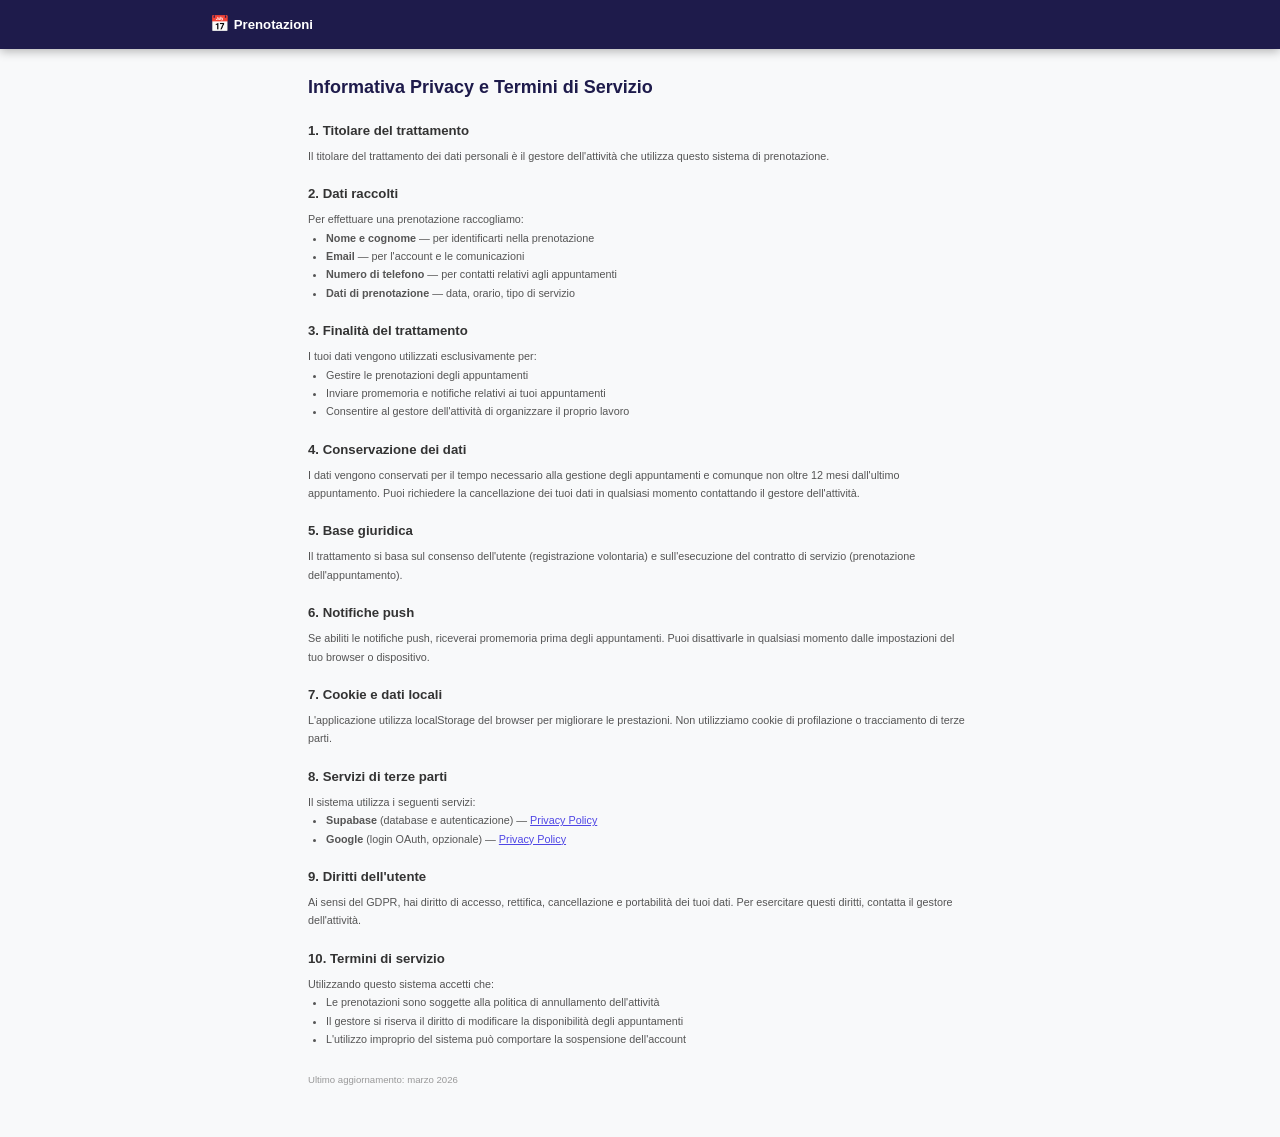
<file: privacy.html>
<!DOCTYPE html>
<html lang="it">
<head>
    <meta charset="UTF-8">
    <meta name="viewport" content="width=device-width, initial-scale=1.0">
    <title>Privacy e Termini</title>
    <link rel="stylesheet" href="css/style.css?v=1">
    <style>
        .privacy-page { max-width: 700px; margin: 0 auto; padding: 2rem 1.5rem 4rem; }
        .privacy-page h1 { font-size: 1.5rem; margin-bottom: 1.5rem; color: #1e1b4b; }
        .privacy-page h2 { font-size: 1.1rem; margin: 1.5rem 0 0.5rem; color: #333; }
        .privacy-page p, .privacy-page li { font-size: 0.9rem; line-height: 1.7; color: #555; }
        .privacy-page ul { padding-left: 1.5rem; }
        .privacy-page a { color: var(--primary-cyan); }
    </style>
</head>
<body>
    <nav class="navbar">
        <div class="container">
            <div class="nav-brand">
                <a href="index.html" class="nav-brand-link">📅 <span class="brand-text">Prenotazioni</span></a>
            </div>
        </div>
    </nav>

    <div class="privacy-page">
        <h1>Informativa Privacy e Termini di Servizio</h1>

        <h2>1. Titolare del trattamento</h2>
        <p>Il titolare del trattamento dei dati personali è il gestore dell'attività che utilizza questo sistema di prenotazione.</p>

        <h2>2. Dati raccolti</h2>
        <p>Per effettuare una prenotazione raccogliamo:</p>
        <ul>
            <li><strong>Nome e cognome</strong> — per identificarti nella prenotazione</li>
            <li><strong>Email</strong> — per l'account e le comunicazioni</li>
            <li><strong>Numero di telefono</strong> — per contatti relativi agli appuntamenti</li>
            <li><strong>Dati di prenotazione</strong> — data, orario, tipo di servizio</li>
        </ul>

        <h2>3. Finalità del trattamento</h2>
        <p>I tuoi dati vengono utilizzati esclusivamente per:</p>
        <ul>
            <li>Gestire le prenotazioni degli appuntamenti</li>
            <li>Inviare promemoria e notifiche relativi ai tuoi appuntamenti</li>
            <li>Consentire al gestore dell'attività di organizzare il proprio lavoro</li>
        </ul>

        <h2>4. Conservazione dei dati</h2>
        <p>I dati vengono conservati per il tempo necessario alla gestione degli appuntamenti e comunque non oltre 12 mesi dall'ultimo appuntamento. Puoi richiedere la cancellazione dei tuoi dati in qualsiasi momento contattando il gestore dell'attività.</p>

        <h2>5. Base giuridica</h2>
        <p>Il trattamento si basa sul consenso dell'utente (registrazione volontaria) e sull'esecuzione del contratto di servizio (prenotazione dell'appuntamento).</p>

        <h2>6. Notifiche push</h2>
        <p>Se abiliti le notifiche push, riceverai promemoria prima degli appuntamenti. Puoi disattivarle in qualsiasi momento dalle impostazioni del tuo browser o dispositivo.</p>

        <h2>7. Cookie e dati locali</h2>
        <p>L'applicazione utilizza localStorage del browser per migliorare le prestazioni. Non utilizziamo cookie di profilazione o tracciamento di terze parti.</p>

        <h2>8. Servizi di terze parti</h2>
        <p>Il sistema utilizza i seguenti servizi:</p>
        <ul>
            <li><strong>Supabase</strong> (database e autenticazione) — <a href="https://supabase.com/privacy" target="_blank">Privacy Policy</a></li>
            <li><strong>Google</strong> (login OAuth, opzionale) — <a href="https://policies.google.com/privacy" target="_blank">Privacy Policy</a></li>
        </ul>

        <h2>9. Diritti dell'utente</h2>
        <p>Ai sensi del GDPR, hai diritto di accesso, rettifica, cancellazione e portabilità dei tuoi dati. Per esercitare questi diritti, contatta il gestore dell'attività.</p>

        <h2>10. Termini di servizio</h2>
        <p>Utilizzando questo sistema accetti che:</p>
        <ul>
            <li>Le prenotazioni sono soggette alla politica di annullamento dell'attività</li>
            <li>Il gestore si riserva il diritto di modificare la disponibilità degli appuntamenti</li>
            <li>L'utilizzo improprio del sistema può comportare la sospensione dell'account</li>
        </ul>

        <p style="margin-top:2rem;font-size:0.8rem;color:#999;">Ultimo aggiornamento: marzo 2026</p>
    </div>
</body>
</html>
</file>
<file: css/style.css>
:root {
    --primary-cyan: #4F46E5;
    --primary-cyan-dark: #4338CA;
    --dark-bg: #1e1b4b;
    --dark-gray: #312e81;
    --light-gray: #f8f9fa;
    --text-white: #ffffff;
    --text-dark: #333333;
    --servizio-1: #2ecc71;
    --servizio-2: #3498db;
    --servizio-3: #9b59b6;
    --personal-training: #2ecc71;
    --small-group: #3498db;
    --group-class: #9b59b6;
    --cleaning: #8b5cf6;
    --success: #06d6a0;
    --warning: #f77f00;
}

* {
    margin: 0;
    padding: 0;
    box-sizing: border-box;
}

html {
    overscroll-behavior-x: none;
}

body {
    font-family: 'Segoe UI', Tahoma, Geneva, Verdana, sans-serif;
    background-color: var(--light-gray);
    color: var(--text-dark);
    line-height: 1.6;
    overflow-x: hidden;
    overscroll-behavior-x: none;
    min-height: 100vh;
    display: flex;
    flex-direction: column;
}

/* Il contenuto principale si espande per spingere il footer in fondo */
.calendar-section,
.login-page,
.preno-page,
.dashboard-section {
    flex: 1;
}

.container {
    max-width: 1200px;
    margin: 0 auto;
    padding: 0 20px;
}

/* Nasconde il blocco auth della navbar finché initAuth non risolve (evita flash "Accedi") */
body:not(.auth-loaded) #navLoginLink,
body:not(.auth-loaded) #navUserMenu { visibility: hidden; }

/* Navbar */
.navbar {
    background-color: var(--dark-bg);
    padding: 1rem 0;
    position: sticky;
    top: 0;
    z-index: 1000;
    box-shadow: 0 2px 10px rgba(0,0,0,0.3);
}

.navbar .container {
    display: flex;
    justify-content: space-between;
    align-items: center;
}

.nav-logo {
    height: 48px;
    width: auto;
    display: block;
    border-radius: 6px;
    color-scheme: light;
}

.nav-menu {
    display: flex;
    list-style: none;
    gap: 2rem;
}

.nav-menu a {
    color: var(--text-white);
    text-decoration: none;
    font-weight: 500;
    transition: color 0.3s;
    padding: 0.5rem 1rem;
    border-radius: 5px;
}

.nav-menu a:hover,
.nav-menu a.active {
    color: var(--primary-cyan);
    background-color: rgba(79, 70, 229, 0.1);
}

.admin-link {
    border: 1px solid var(--primary-cyan);
}

/* ===== Hamburger + Sidebar nav ===== */
.nav-right {
    display: flex;
    align-items: center;
    gap: 1rem;
    position: relative;
}

.nav-right .nav-desktop-links {
    margin-right: 0.5rem;
}

.nav-hamburger {
    background: none;
    border: none;
    cursor: pointer;
    padding: 0.4rem;
    display: flex;
    align-items: center;
    justify-content: center;
    border-radius: 6px;
    transition: background 0.2s;
}

.nav-hamburger:hover {
    background: rgba(255,255,255,0.12);
}

.nav-hamburger svg {
    width: 26px;
    height: 26px;
    color: white;
    display: block;
}

/* Sidebar overlay */
.nav-sidebar-overlay {
    position: fixed;
    inset: 0;
    background: rgba(0,0,0,0.55);
    z-index: 1500;
    opacity: 0;
    pointer-events: none;
    transition: opacity 0.3s;
}

.nav-sidebar-overlay.open {
    opacity: 1;
    pointer-events: all;
}

/* Sidebar panel */
.nav-sidebar {
    position: fixed;
    top: 0;
    right: -300px;
    width: 270px;
    height: 100vh;
    height: 100dvh;
    background: var(--dark-bg);
    z-index: 1600;
    display: flex;
    flex-direction: column;
    box-shadow: -8px 0 40px rgba(0,0,0,0.5);
    border-left: 1px solid rgba(255,255,255,0.06);
    transition: right 0.3s cubic-bezier(0.4, 0, 0.2, 1);
}

.nav-sidebar.open {
    right: 0;
}

.nav-sidebar-header {
    display: flex;
    align-items: center;
    justify-content: space-between;
    padding: 1.1rem 1.25rem;
    border-bottom: 1px solid rgba(255,255,255,0.08);
}

.nav-sidebar-logo {
    height: 42px;
    width: auto;
    border-radius: 6px;
    color-scheme: light;
}

.nav-sidebar-close {
    background: rgba(255,255,255,0.08);
    border: none;
    width: 34px;
    height: 34px;
    border-radius: 50%;
    display: flex;
    align-items: center;
    justify-content: center;
    cursor: pointer;
    transition: background 0.2s;
    flex-shrink: 0;
}

.nav-sidebar-close:hover {
    background: rgba(255,255,255,0.18);
}

.nav-sidebar-close svg {
    width: 16px;
    height: 16px;
    color: white;
    display: block;
}

.nav-sidebar-links {
    list-style: none;
    padding: 0.75rem 0;
    flex: 1;
}

.nav-sidebar-links li a {
    display: flex;
    align-items: center;
    gap: 0.75rem;
    padding: 0.95rem 1.5rem;
    color: rgba(255,255,255,0.82);
    text-decoration: none;
    font-size: 1rem;
    font-weight: 500;
    border-left: 3px solid transparent;
    transition: all 0.15s;
}

.nav-sidebar-links li a:hover {
    color: var(--primary-cyan);
    background: rgba(79,70,229,0.1);
    border-left-color: var(--primary-cyan);
}

.nav-sidebar-links li + li {
    border-top: 1px solid rgba(255,255,255,0.05);
}

body.nav-open {
    overflow: hidden;
}

/* ===== Desktop nav links (visibili solo su desktop) ===== */
.nav-desktop-links {
    display: flex;
    align-items: center;
    gap: 0.25rem;
    list-style: none;
}

.nav-desktop-links li a {
    color: rgba(255,255,255,0.82);
    text-decoration: none;
    font-size: 0.95rem;
    font-weight: 500;
    padding: 0.45rem 0.9rem;
    border-radius: 6px;
    transition: all 0.15s;
    white-space: nowrap;
}

.nav-desktop-links li a:hover,
.nav-desktop-links li a.active {
    color: var(--primary-cyan);
    background: rgba(79,70,229,0.1);
}

/* ===== Nav auth buttons ===== */
.nav-login-btn {
    color: #fff;
    text-decoration: none;
    font-size: 0.85rem;
    font-weight: 600;
    padding: 0.45rem 1rem;
    border-radius: 8px;
    background: var(--primary-cyan);
    transition: background 0.2s, transform 0.1s;
    white-space: nowrap;
}
.nav-login-btn:hover {
    background: var(--primary-cyan-dark);
    transform: scale(1.03);
}

.nav-user-name {
    color: #fff;
    font-size: 0.85rem;
    font-weight: 600;
    cursor: pointer;
    padding: 0.35rem 0.6rem;
    border-radius: 6px;
    transition: background 0.2s;
    white-space: nowrap;
}
.nav-user-name:hover {
    background: rgba(255,255,255,0.12);
}

.nav-logout-btn {
    color: rgba(255,255,255,0.6);
    background: rgba(255,255,255,0.08);
    border: 1px solid rgba(255,255,255,0.15);
    font-size: 0.8rem;
    font-weight: 500;
    padding: 0.35rem 0.7rem;
    border-radius: 6px;
    cursor: pointer;
    transition: all 0.2s;
    white-space: nowrap;
}
.nav-logout-btn:hover {
    color: #fff;
    background: rgba(255,255,255,0.15);
    border-color: rgba(255,255,255,0.3);
}

/* Su desktop: nascondi hamburger e sidebar */
@media (min-width: 769px) {
    .nav-hamburger {
        display: none;
    }

    .nav-sidebar,
    .nav-sidebar-overlay {
        display: none !important;
    }
}

/* Hero Section */
.hero {
    background: linear-gradient(135deg, var(--dark-bg) 0%, #111 50%, #1a2a2a 100%);
    color: var(--text-white);
    padding: 4rem 0 3.5rem;
    text-align: center;
    position: relative;
    overflow: hidden;
}

.hero::before {
    content: '';
    position: absolute;
    top: -60px;
    right: -60px;
    width: 300px;
    height: 300px;
    background: radial-gradient(circle, rgba(79,70,229,0.12) 0%, transparent 70%);
    pointer-events: none;
}

.hero-content {
    display: flex;
    flex-direction: column;
    align-items: center;
}

.hero-name {
    font-size: 3rem;
    font-weight: 800;
    letter-spacing: 2px;
    margin-bottom: 0.3rem;
    line-height: 1.1;
}

.hero-role {
    font-size: 1rem;
    color: var(--primary-cyan);
    letter-spacing: 5px;
    text-transform: uppercase;
    font-weight: 600;
    margin-bottom: 1.75rem;
}

.hero-description {
    font-size: 1rem;
    opacity: 0.8;
    max-width: 520px;
    margin: 0 auto 2rem;
    line-height: 1.75;
}

.whatsapp-fab {
    position: fixed;
    bottom: 1.5rem;
    right: 1.5rem;
    width: 58px;
    height: 58px;
    background-color: #25D366;
    color: white;
    border-radius: 50%;
    display: flex;
    align-items: center;
    justify-content: center;
    text-decoration: none;
    box-shadow: 0 4px 16px rgba(37, 211, 102, 0.45);
    transition: all 0.3s;
    z-index: 1000;
}

.whatsapp-fab svg {
    width: 30px;
    height: 30px;
}

.whatsapp-fab:hover {
    background-color: #1ebe5a;
    transform: scale(1.1);
    box-shadow: 0 6px 24px rgba(37, 211, 102, 0.55);
}

.hero-info {
    display: flex;
    justify-content: center;
    gap: 1.25rem;
    flex-wrap: wrap;
}

.hero-info-item {
    display: flex;
    align-items: center;
    gap: 0.5rem;
    background: rgba(255,255,255,0.08);
    border: 1px solid rgba(255,255,255,0.12);
    padding: 0.55rem 1.2rem;
    border-radius: 50px;
    font-size: 0.8rem;
    backdrop-filter: blur(4px);
}

.hero-info-item svg {
    width: 16px;
    height: 16px;
    color: var(--primary-cyan);
    flex-shrink: 0;
}

.hero-info-link {
    text-decoration: none;
    color: inherit;
    transition: background 0.2s, border-color 0.2s;
}

.hero-info-link:hover {
    background: rgba(255,255,255,0.15);
    border-color: rgba(255,255,255,0.25);
}

/* Calendar Section */
.calendar-section {
    padding: 3rem 0;
}

.calendar-section h2 {
    text-align: center;
    margin-bottom: 2rem;
    font-size: 2rem;
    color: var(--dark-bg);
}

/* Legend */
.legend {
    display: flex;
    justify-content: center;
    gap: 2rem;
    margin-bottom: 2rem;
    flex-wrap: wrap;
}

.legend-item {
    display: flex;
    align-items: center;
    gap: 0.5rem;
    font-size: 0.95rem;
}

.color-box {
    width: 30px;
    height: 30px;
    border-radius: 5px;
    border: 2px solid #ddd;
}

.color-box.personal-training {
    background-color: var(--personal-training);
}

.color-box.small-group {
    background-color: var(--small-group);
}

.color-box.group-class {
    background-color: var(--group-class);
}

.color-box.cleaning {
    background-color: var(--cleaning);
}

.legend-note {
    text-align: center;
    font-size: 0.9rem;
    color: #666;
    margin-top: -0.5rem;
    margin-bottom: 1.5rem;
    font-style: italic;
}

/* Calendar Controls */
.calendar-controls {
    display: flex;
    justify-content: space-between;
    align-items: center;
    margin-bottom: 2rem;
    gap: 1rem;
}

.calendar-controls h3 {
    color: var(--dark-bg);
    flex: 1;
    text-align: center;
}

.btn-control {
    background-color: var(--primary-cyan);
    color: white;
    border: none;
    padding: 0.75rem 1.5rem;
    border-radius: 5px;
    cursor: pointer;
    font-size: 1rem;
    transition: all 0.3s;
}

.btn-control:hover {
    background-color: var(--primary-cyan-dark);
    transform: translateY(-2px);
    box-shadow: 0 4px 8px rgba(79, 70, 229, 0.3);
}

/* Calendar Grid */
.calendar-grid {
    display: grid;
    grid-template-columns: 80px repeat(7, 1fr);
    gap: 2px;
    background-color: white;
    border: 1px solid #ddd;
    border-radius: 8px;
    overflow: hidden;
}

.calendar-header {
    background-color: var(--dark-bg);
    color: white;
    padding: 1rem;
    text-align: center;
    font-weight: bold;
}

.calendar-time {
    background-color: var(--dark-gray);
    color: white;
    padding: 1rem 0.5rem;
    text-align: center;
    font-size: 0.9rem;
    display: flex;
    align-items: center;
    justify-content: center;
}

.calendar-slot {
    background-color: white;
    padding: 0.75rem;
    min-height: 80px;
    cursor: pointer;
    transition: all 0.3s;
    position: relative;
    display: flex;
    flex-direction: column;
    justify-content: center;
    align-items: center;
}

.calendar-slot:hover {
    transform: scale(1.02);
    box-shadow: 0 4px 12px rgba(0,0,0,0.15);
    z-index: 10;
}

.calendar-slot.has-booking {
    color: #111;
    font-weight: 500;
}

.calendar-slot.has-booking.personal-training {
    background: linear-gradient(135deg, var(--personal-training) 0%, #16a34a 100%);
}

.calendar-slot.has-booking.small-group {
    background: linear-gradient(135deg, var(--small-group) 0%, #d97706 100%);
}

.calendar-slot.has-booking.group-class {
    background: linear-gradient(135deg, var(--group-class) 0%, #dc2626 100%);
}

.calendar-slot.has-booking.cleaning {
    background: linear-gradient(135deg, var(--cleaning) 0%, #7c3aed 100%);
}

.calendar-slot.selected {
    border: 3px solid var(--primary-cyan);
    box-shadow: 0 0 20px rgba(79, 70, 229, 0.4);
}

.slot-type {
    font-size: 0.85rem;
    margin-bottom: 0.25rem;
}

.slot-spots {
    font-size: 0.75rem;
    font-weight: 700;
    margin-top: 0.25rem;
}

.spots-dark   { color: #111; }
.spots-green  { color: #16a34a; }
.spots-orange { color: #ea7b0a; }
.spots-red    { color: #dc2626; }

.slot-full {
    opacity: 0.45;
    filter: grayscale(0.6);
    cursor: not-allowed;
}

/* Split slot: due tipi nella stessa cella del calendario */
.calendar-slot.split-slot {
    display: flex;
    flex-direction: row;
    align-items: stretch;
    padding: 0;
    overflow: hidden;
    background: none;
}
.split-slot-half {
    flex: 1;
    display: flex;
    flex-direction: column;
    align-items: center;
    justify-content: center;
    padding: 0.35rem 0.2rem;
    text-align: center;
    min-width: 0;
    font-weight: 500;
    color: #111;
}
.split-slot-half.personal-training {
    background: linear-gradient(135deg, var(--personal-training) 0%, #16a34a 100%);
}
.split-slot-half.small-group {
    background: linear-gradient(135deg, var(--small-group) 0%, #d97706 100%);
}
.split-slot-half.group-class {
    background: linear-gradient(135deg, var(--group-class) 0%, #dc2626 100%);
}
.split-slot-half.cleaning {
    background: linear-gradient(135deg, var(--cleaning) 0%, #7c3aed 100%);
}
.split-slot-half .slot-type  { font-size: 0.72rem; }
.split-slot-half .slot-spots { font-size: 0.65rem; }

/* Booking Section */
.booking-section {
    background-color: white;
    padding: 3rem 0;
}

.booking-section h2 {
    text-align: center;
    margin-bottom: 2rem;
    color: var(--dark-bg);
}

.selected-slot-info {
    background-color: var(--light-gray);
    padding: 1.5rem;
    border-radius: 8px;
    margin-bottom: 2rem;
    border-left: 4px solid var(--primary-cyan);
}

.selected-slot-info h3 {
    color: var(--primary-cyan);
    margin-bottom: 0.5rem;
}

.remaining-slots {
    font-weight: bold;
    color: var(--success);
    margin-top: 0.5rem;
}

/* Booking Form */
.booking-form {
    max-width: 600px;
    margin: 0 auto;
    background-color: var(--light-gray);
    padding: 2rem;
    border-radius: 8px;
}

.form-group {
    margin-bottom: 1.5rem;
}

.form-group label {
    display: block;
    margin-bottom: 0.5rem;
    font-weight: 600;
    color: var(--dark-bg);
}

.form-group input,
.form-group textarea {
    width: 100%;
    padding: 0.75rem;
    border: 2px solid #ddd;
    border-radius: 5px;
    font-size: 1rem;
    transition: border-color 0.3s;
}

.form-group input:focus,
.form-group textarea:focus {
    outline: none;
    border-color: var(--primary-cyan);
}

.btn-primary {
    background-color: var(--primary-cyan);
    color: white;
    border: none;
    padding: 1rem 2rem;
    font-size: 1.1rem;
    border-radius: 5px;
    cursor: pointer;
    width: 100%;
    transition: all 0.3s;
    font-weight: bold;
}

.btn-primary:hover {
    background-color: var(--primary-cyan-dark);
    transform: translateY(-2px);
    box-shadow: 0 4px 12px rgba(79, 70, 229, 0.3);
}

.btn-primary:disabled {
    background-color: #ccc;
    cursor: not-allowed;
    transform: none;
}

/* Confirmation Message */
.confirmation-message {
    max-width: 600px;
    margin: 2rem auto;
    padding: 2rem;
    background-color: var(--success);
    color: white;
    border-radius: 8px;
    text-align: center;
}

.confirmation-message h3 {
    margin-bottom: 1rem;
}

/* Footer */
.footer {
    background-color: var(--dark-bg);
    color: var(--text-white);
    padding: 2rem 0;
    text-align: center;
    margin-top: auto;
}

/* Mobile View - Vertical Calendar */
.mobile-calendar {
    display: none;
}

/* Mobile week navigation */
.mobile-week-nav {
    display: flex;
    align-items: center;
    justify-content: space-between;
    gap: 0.5rem;
    margin-bottom: 0;
    position: sticky;
    top: 0;
    z-index: 11;
    background-color: var(--light-gray);
    margin-left: -1rem;
    margin-right: -1rem;
    padding: 0.5rem 1rem 0.3rem;
}

.mobile-week-btn {
    background: var(--primary-cyan);
    color: white;
    border: none;
    padding: 0.5rem 1rem;
    border-radius: 8px;
    cursor: pointer;
    font-size: 0.85rem;
    font-weight: 700;
    transition: background 0.2s;
    flex-shrink: 0;
    -webkit-appearance: none;
    -moz-appearance: none;
    appearance: none;
    font-family: inherit;
    line-height: 1.4;
    display: inline-flex;
    align-items: center;
    gap: 0.25rem;
}

.mobile-week-btn:hover:not(:disabled) {
    background: var(--primary-cyan-dark);
}

.mobile-week-btn:disabled {
    opacity: 0.3;
    cursor: not-allowed;
}

.mobile-week-label {
    font-size: 0.85rem;
    font-weight: 600;
    color: #555;
    text-align: center;
    flex: 1;
}

.mobile-day-selector {
    display: flex;
    gap: 0.3rem;
    padding: 0.4rem 1rem 0.75rem;
    margin-top: -1px;
    margin-bottom: 0.5rem;
    position: sticky;
    top: 0;
    z-index: 10;
    background-color: var(--light-gray);
    margin-left: -1rem;
    margin-right: -1rem;
}

.mobile-day-card {
    flex: 1 1 0;
    min-width: 0;
    padding: 0.6rem 0.2rem;
    background-color: white;
    border-radius: 10px;
    text-align: center;
    cursor: pointer;
    transition: all 0.3s;
    border: 2px solid #ddd;
}

.mobile-day-card.disabled {
    opacity: 0.35;
    cursor: not-allowed;
    pointer-events: none;
}

.mobile-day-card.active {
    background: linear-gradient(135deg, var(--primary-cyan), var(--primary-cyan-dark));

    color: white;
    border-color: var(--primary-cyan);
    transform: scale(1.05);
}

.mobile-day-name {
    font-size: 0.7rem;
    font-weight: bold;
    margin-bottom: 0.2rem;
}

.mobile-day-date {
    font-size: 1rem;
    font-weight: bold;
}

.mobile-day-month {
    font-size: 0.65rem;
    opacity: 0.8;
}

.mobile-slots-list {
    display: flex;
    flex-direction: column;
    gap: 0.5rem;
}

.mobile-slot-card {
    background-color: white;
    border-radius: 10px;
    padding: 0.75rem 1rem;
    box-shadow: 0 2px 8px rgba(0,0,0,0.1);
    cursor: pointer;
    transition: all 0.3s;
    border-left: 5px solid #ddd;
}

.mobile-slot-card.personal-training {
    border-left-color: var(--personal-training);
    background: linear-gradient(to right, rgba(34, 197, 94, 0.1), white);
}

.mobile-slot-card.small-group {
    border-left-color: var(--small-group);
    background: linear-gradient(to right, rgba(251, 191, 36, 0.1), white);
}

.mobile-slot-card.group-class {
    border-left-color: var(--group-class);
    background: linear-gradient(to right, rgba(239, 68, 68, 0.1), white);
}

.mobile-slot-card.cleaning {
    border-left-color: var(--cleaning);
    background: linear-gradient(to right, rgba(139, 92, 246, 0.1), white);
}

.mobile-slot-card.slot-full {
    opacity: 0.5;
    cursor: not-allowed;
}



.mobile-slot-card.selected {
    border: 2px solid var(--primary-cyan);
    box-shadow: 0 4px 16px rgba(79, 70, 229, 0.3);
    transform: scale(1.02);
}

.mobile-slot-header {
    display: flex;
    align-items: center;
    justify-content: space-between;
    margin-bottom: 0.4rem;
}

.mobile-slot-time {
    font-size: 1.1rem;
    font-weight: bold;
    color: var(--dark-bg);
}

.mobile-slot-available {
    font-size: 0.85rem;
    font-weight: 600;
    padding: 0.15rem 0.5rem;
    border-radius: 20px;
    white-space: nowrap;
}

.mobile-slot-available.spots-dark   { color: #111;    background: rgba(0, 0, 0, 0.06); }
.mobile-slot-available.spots-green  { color: #16a34a; background: rgba(22, 163, 74, 0.1); }
.mobile-slot-available.spots-orange { color: #ea7b0a; background: rgba(234, 123, 10, 0.1); }
.mobile-slot-available.spots-red    { color: #dc2626; background: rgba(220, 38, 38, 0.1); }

.mobile-slot-type {
    font-size: 0.95rem;
    font-weight: 600;
}

.spots-indicator {
    display: inline-flex;
    gap: 0.25rem;
}

.spot-dot {
    width: 8px;
    height: 8px;
    border-radius: 50%;
    background-color: #ddd;
}

.spot-dot.filled {
    background-color: var(--primary-cyan);
}

.spot-dot.available {
    background-color: var(--success);
}

/* Desktop scale-down */
@media (min-width: 769px) {
    html {
        font-size: 12px;
    }

    .container {
        max-width: 900px;
    }

    .calendar-grid {
        grid-template-columns: 58px repeat(7, 1fr);
    }

    .calendar-slot {
        min-height: 58px;
        padding: 0.4rem;
    }

    .calendar-time {
        padding: 0.4rem 0.25rem;
        font-size: 0.75rem;
    }

    .nav-logo {
        height: 44px;
    }

    .hero {
        padding: 2.5rem 0 2rem;
    }

    .calendar-section {
        padding: 1.5rem 0;
    }

    .booking-section {
        padding: 1.5rem 0;
    }
}

/* Responsive */
@media (max-width: 768px) {
    /* Hide desktop calendar */
    .calendar-grid {
        display: none;
    }

    .calendar-controls {
        display: none;
    }

    /* Show mobile calendar */
    .mobile-calendar {
        display: block;
    }

    /* Mobile navbar */
    .nav-desktop-links {
        display: none;
    }

    .navbar .container {
        padding: 0 10px;
    }

    .nav-logo {
        height: 52px;
    }

    .nav-menu {
        gap: 0.5rem;
    }

    .nav-menu a {
        padding: 0.4rem 0.7rem;
        font-size: 0.85rem;
    }

    /* Mobile hero */
    .hero {
        padding: 1.2rem 0 1rem;
    }

    .hero-name {
        font-size: 1.7rem;
        letter-spacing: 1px;
    }

    .hero-role {
        font-size: 0.78rem;
        letter-spacing: 2px;
        margin-bottom: 0.75rem;
    }

    .hero-description {
        font-size: 0.85rem;
        margin-bottom: 0.75rem;
    }

    .hero-info {
        flex-direction: row;
        justify-content: center;
        flex-wrap: wrap;
        gap: 0.4rem;
    }

    .hero-info-item {
        font-size: 0.72rem;
        padding: 0.4rem 0.7rem;
        gap: 0.3rem;
    }

    .hero-info-item svg {
        width: 12px;
        height: 12px;
    }

    /* Mobile calendar section */
    .calendar-section {
        padding: 0.75rem 0;
    }

    .calendar-section h2 {
        font-size: 1.2rem;
        margin-bottom: 0.5rem;
    }

    /* Mobile legend */
    .legend {
        flex-direction: column;
        gap: 0.4rem;
        align-items: stretch;
        background-color: white;
        padding: 0.6rem;
        border-radius: 10px;
    }

    .legend-item {
        font-size: 0.82rem;
        padding: 0.3rem 0.5rem;
    }

    .color-box {
        width: 20px;
        height: 20px;
    }

    /* Mobile booking section */
    .booking-section {
        padding: 0.75rem 0;
    }

    .booking-section h2 {
        font-size: 1.2rem;
    }

    .selected-slot-info {
        padding: 0.7rem;
        margin-bottom: 0.75rem;
    }

    .selected-slot-info h3 {
        font-size: 1rem;
    }

    .booking-form {
        padding: 1rem;
        border-radius: 10px;
    }

    .form-group {
        margin-bottom: 0.75rem;
    }

    .form-group label {
        font-size: 0.9rem;
    }

    .form-group input,
    .form-group textarea {
        padding: 0.75rem;
        font-size: 16px; /* Prevents zoom on iOS */
        border-radius: 8px;
    }

    .btn-primary {
        padding: 0.9rem;
        font-size: 1rem;
        border-radius: 8px;
        font-weight: bold;
    }

    .btn-control {
        padding: 0.6rem 1rem;
        font-size: 0.85rem;
    }

    /* Mobile confirmation */
    .confirmation-message {
        padding: 1rem;
        font-size: 0.9rem;
    }

    /* Mobile footer */
    .footer {
        padding: 0.75rem 0;
        font-size: 0.8rem;
    }

    /* Container padding on mobile */
    .container {
        padding: 0 12px;
    }
}

/* Extra small devices */
@media (max-width: 380px) {
    .nav-logo {
        height: 44px;
    }

    .nav-menu a {
        padding: 0.3rem 0.5rem;
        font-size: 0.75rem;
    }

    .hero-name {
        font-size: 1.6rem;
    }

    .hero-role {
        font-size: 0.75rem;
        letter-spacing: 2px;
    }

    .mobile-day-card {
        padding: 0.45rem 0.1rem;
        border-radius: 8px;
    }

    .mobile-day-name {
        font-size: 0.6rem;
    }

    .mobile-day-date {
        font-size: 0.9rem;
    }

    .mobile-day-month {
        font-size: 0.55rem;
    }

    .mobile-slot-time {
        font-size: 1.1rem;
    }

    .mobile-slot-type {
        font-size: 0.9rem;
    }

    .mobile-week-btn {
        font-size: 0.75rem;
        padding: 0.4rem 0.75rem;
    }
}

/* ===== Booking Modal ===== */
.modal-overlay {
    position: fixed;
    inset: 0;
    background-color: rgba(0, 0, 0, 0.55);
    z-index: 2000;
    display: flex;
    align-items: center;
    justify-content: center;
    padding: 1rem;
    animation: fadeIn 0.2s ease;
}

@keyframes fadeIn {
    from { opacity: 0; }
    to   { opacity: 1; }
}

.modal-box {
    background: #fff;
    border-radius: 16px;
    padding: 2rem;
    width: 100%;
    max-width: 680px;
    max-height: 90vh;
    overflow-y: auto;
    position: relative;
    box-shadow: 0 20px 60px rgba(0, 0, 0, 0.3);
    animation: slideUp 0.25s ease;
}

@keyframes slideUp {
    from { transform: translateY(30px); opacity: 0; }
    to   { transform: translateY(0);    opacity: 1; }
}

.modal-close {
    position: absolute;
    top: 1rem;
    right: 1rem;
    background: #f0f0f0;
    border: none;
    width: 32px;
    height: 32px;
    border-radius: 50%;
    font-size: 1rem;
    cursor: pointer;
    display: flex;
    align-items: center;
    justify-content: center;
    transition: background 0.2s;
}

.modal-close:hover {
    background: #ddd;
}

.modal-slot-info {
    margin-top: 1.5rem;
    margin-bottom: 1.5rem;
    padding-bottom: 1.25rem;
    border-bottom: 1px solid #eee;
}

.modal-slot-header {
    display: flex;
    flex-direction: column;
    align-items: center;
    gap: 0.4rem;
    margin-bottom: 0.6rem;
}

.modal-slot-day-row {
    display: flex;
    flex-direction: column;
    align-items: center;
    gap: 0.2rem;
}

.modal-slot-day-row h3 {
    margin-bottom: 0;
    font-size: 1.5rem;
}

.modal-slot-day-row .modal-slot-time {
    margin-bottom: 0;
    white-space: nowrap;
    font-size: 1.3rem;
}

.modal-slot-badge {
    display: inline-block;
    padding: 0.25rem 0.75rem;
    border-radius: 20px;
    font-size: 0.8rem;
    font-weight: 700;
    color: #fff;
    margin-bottom: 0.6rem;
    text-transform: uppercase;
    letter-spacing: 0.04em;
}

.modal-slot-badge.personal-training { background-color: #22c55e; }
.modal-slot-badge.small-group       { background-color: #fbbf24; }
.modal-slot-badge.group-class       { background-color: #ef4444; }
.modal-slot-badge.cleaning          { background-color: #8b5cf6; }

.modal-slot-info h3 {
    font-size: 1.25rem;
    color: var(--dark-bg);
    margin-bottom: 0.25rem;
}

.modal-slot-time {
    font-size: 1rem;
    color: #555;
    margin-bottom: 0.35rem;
}

.modal-spots {
    font-size: 0.9rem;
    font-weight: 700;
}

.modal-spots.spots-dark   { color: #111; }
.modal-spots.spots-green  { color: #16a34a; }
.modal-spots.spots-orange { color: #ea7b0a; }
.modal-spots.spots-red    { color: #dc2626; }

.modal-box .booking-form {
    display: flex;
    flex-direction: column;
    gap: 0.5rem;
}

.modal-box .form-group {
    display: flex;
    flex-direction: column;
    gap: 0.2rem;
}

.modal-box .form-group label {
    font-size: 0.85rem;
    font-weight: 600;
    color: #333;
}

.modal-box .form-group input,
.modal-box .form-group textarea {
    padding: 0.45rem 0.75rem;
    border: 2px solid #e0e0e0;
    border-radius: 8px;
    font-size: 16px; /* Prevents zoom on iOS */
    transition: border-color 0.2s;
    outline: none;
    font-family: inherit;
    resize: vertical;
}

.modal-box .form-group textarea {
    min-height: 60px;
}

.modal-box .form-group input:focus,
.modal-box .form-group textarea:focus {
    border-color: var(--primary-cyan);
}

.modal-box .btn-primary {
    margin-top: 0.25rem;
    padding: 0.75rem;
    font-size: 1rem;
}

.modal-box .login-prompt {
    padding: 1.5rem 0.5rem;
    text-align: center;
}

.modal-box .login-prompt-text {
    font-size: 1rem;
    color: #555;
    margin-bottom: 1.25rem;
}

.modal-box .confirmation-message {
    background: linear-gradient(135deg, var(--primary-cyan), var(--primary-cyan-dark));
    color: white;
    border-radius: 12px;
    padding: 1.5rem;
    margin-top: 1rem;
    text-align: center;
}

.modal-box .confirmation-message h3 {
    font-size: 1.3rem;
    margin-bottom: 0.75rem;
}

.modal-box .confirmation-message p {
    font-size: 0.95rem;
    margin-bottom: 0.4rem;
    opacity: 0.95;
}

.credit-used-notice {
    display: inline-block;
    background: rgba(34, 197, 94, 0.18);
    border: 1px solid rgba(34, 197, 94, 0.4);
    border-radius: 8px;
    padding: 0.4rem 0.85rem;
    font-size: 0.85rem !important;
    font-weight: 600;
    color: #d4f7e0 !important;
    opacity: 1 !important;
    margin: 0.4rem 0 0.25rem !important;
}

.cal-buttons {
    display: flex;
    gap: 0.6rem;
    margin-top: 1rem;
    flex-wrap: wrap;
}

.cal-btn {
    display: inline-flex;
    align-items: center;
    gap: 0.4rem;
    padding: 0.55rem 0.9rem;
    border-radius: 8px;
    font-size: 0.85rem;
    font-weight: 600;
    cursor: pointer;
    border: none;
    text-decoration: none;
    flex: 1;
    justify-content: center;
}

.cal-btn svg {
    width: 16px;
    height: 16px;
    flex-shrink: 0;
}

.cal-btn-google {
    background: #fff;
    color: #444;
    border: 1.5px solid rgba(255,255,255,0.5);
}

.cal-btn-apple {
    background: rgba(255,255,255,0.15);
    color: #fff;
    border: 1.5px solid rgba(255,255,255,0.5);
}

@media (max-width: 600px) {
    .cal-buttons { margin-top: 0.6rem; gap: 0.4rem; }
    .cal-btn { padding: 0.35rem 0.6rem; font-size: 0.75rem; }
    .cal-btn svg { width: 13px; height: 13px; }
}

.confirm-rules {
    margin-top: 1rem;
    border-top: 1px solid rgba(255,255,255,0.15);
    padding-top: 0.75rem;
    display: flex;
    flex-direction: column;
    gap: 0.6rem;
    text-align: left;
}

.confirm-rule-item {
    display: flex;
    gap: 0.55rem;
    align-items: flex-start;
}

.confirm-rule-icon {
    font-size: 1.1rem;
    flex-shrink: 0;
    margin-top: 0.05rem;
}

.confirm-rule-item > div > strong {
    display: block;
    font-size: 0.8rem;
    margin-bottom: 0.1rem;
}

.confirm-rule-item p {
    margin: 0;
    font-size: 0.72rem;
    opacity: 0.85;
    line-height: 1.35;
}

@media (max-width: 600px) {
    .confirm-rules { gap: 0.5rem; margin-top: 0.75rem; padding-top: 0.6rem; }
    .confirm-rule-item > div > strong { font-size: 0.75rem; }
    .confirm-rule-item p { font-size: 0.68rem; }
    .confirm-rule-icon { font-size: 1rem; }
}

@media (max-width: 600px) {
    /* Bottom sheet layout */
    .modal-overlay {
        padding: 0;
        align-items: flex-end;
        justify-content: center;
        bottom: auto;
        height: 100dvh; /* dvh shrinks when iOS keyboard appears */
    }

    .modal-box {
        padding: 1rem 1rem 1.25rem;
        border-radius: 16px 16px 0 0;
        max-height: 80dvh; /* dvh = visual viewport, excludes keyboard */
        width: 100%;
        max-width: 100%;
        animation: slideUpSheet 0.3s ease;
    }

    @keyframes slideUpSheet {
        from { transform: translateY(100%); }
        to   { transform: translateY(0); }
    }

    /* Drag handle visual */
    .modal-box::before {
        content: '';
        display: block;
        width: 36px;
        height: 4px;
        background: #ccc;
        border-radius: 2px;
        margin: 0 auto 0.3rem;
    }

    /* X button hidden on mobile: tap outside to close */
    .modal-close {
        display: none;
    }

    .modal-slot-info {
        margin-top: 0.4rem;
        margin-bottom: 0.6rem;
        padding-bottom: 0.6rem;
    }

    .modal-slot-badge {
        font-size: 0.68rem;
        padding: 0.15rem 0.5rem;
        margin-bottom: 0.3rem;
    }

    .modal-slot-info h3 {
        font-size: 1.3rem;
    }

    .modal-slot-time {
        font-size: 1.15rem;
    }

    .modal-spots {
        font-size: 0.78rem;
    }

    .modal-box .booking-form {
        gap: 0.3rem;
    }

    .modal-box .form-group {
        margin-bottom: 0;
    }

    .modal-box .form-group label {
        font-size: 0.75rem;
        margin-bottom: 0.2rem;
    }

    .modal-box .form-group input,
    .modal-box .form-group textarea {
        padding: 0.4rem 0.6rem;
        font-size: 16px; /* Prevents zoom on iOS */
    }

    .modal-box .form-group textarea {
        min-height: 20px;
    }

    .modal-box .btn-primary {
        padding: 0.65rem;
        font-size: 0.9rem;
        margin-top: 0.4rem;
    }

    .modal-box .confirmation-message {
        padding: 0.85rem;
        margin-top: 0.5rem;
    }

    .modal-box .confirmation-message h3 {
        font-size: 1rem;
        margin-bottom: 0.4rem;
    }

    .modal-box .confirmation-message p {
        font-size: 0.82rem;
    }
}

/* ── Sidebar logout button ─────────────────────────────────────── */
.nav-sidebar-logout {
    display: flex;
    align-items: center;
    padding: 0.95rem 1.5rem;
    color: #ff7070;
    background: none;
    border: none;
    border-left: 3px solid transparent;
    font-size: 1rem;
    font-weight: 500;
    font-family: inherit;
    width: 100%;
    text-align: left;
    cursor: pointer;
    transition: all 0.15s;
}

.nav-sidebar-logout:hover {
    color: #ff4444;
    background: rgba(255, 68, 68, 0.1);
    border-left-color: #ff4444;
}

.nav-sidebar-credit {
    font-size: 0.65rem;
    color: rgba(255, 255, 255, 0.35);
    text-align: right;
    padding: 0.6rem 1rem;
    padding-bottom: calc(1.4rem + env(safe-area-inset-bottom, 0px));
    margin-top: auto;
    letter-spacing: 0.02em;
}
.nav-sidebar-credit .credit-link {
    color: rgba(255, 255, 255, 0.5);
    text-decoration: underline;
    text-underline-offset: 2px;
}
.nav-sidebar-credit .credit-link:hover {
    color: rgba(255, 255, 255, 0.75);
}

/* On mobile: compact auth buttons */
@media (max-width: 768px) {
    .nav-logout-btn {
        display: none; /* Esci vive nella sidebar su mobile */
    }
    .nav-user-name {
        font-size: 0.8rem;
        max-width: 100px;
        overflow: hidden;
        text-overflow: ellipsis;
    }
    .nav-login-btn {
        font-size: 0.8rem;
        padding: 0.4rem 0.75rem;
    }
}

/* ─── PWA INSTALL BANNER ────────────────────────────────────────────────────── */

.pwa-install-banner {
    position: fixed;
    bottom: 0;
    left: 0;
    right: 0;
    background: var(--dark-bg, #1a1a1a);
    color: #fff;
    display: flex;
    align-items: center;
    justify-content: space-between;
    padding: 0.75rem 1rem;
    z-index: 10000;
    box-shadow: 0 -2px 12px rgba(0,0,0,0.3);
    transform: translateY(100%);
    transition: transform 0.35s ease;
}
.pwa-install-banner.visible {
    transform: translateY(0);
}
.pwa-install-banner-text {
    font-size: 0.9rem;
    flex: 1;
    margin-right: 0.75rem;
}
.pwa-install-banner-btn {
    background: var(--primary-cyan, #00AEEF);
    color: #fff;
    border: none;
    border-radius: 8px;
    padding: 0.5rem 1.2rem;
    font-weight: 600;
    font-size: 0.85rem;
    cursor: pointer;
    white-space: nowrap;
}
.pwa-install-banner-btn:active {
    opacity: 0.8;
}
.pwa-install-banner-close {
    background: none;
    border: none;
    color: rgba(255,255,255,0.5);
    font-size: 1.4rem;
    cursor: pointer;
    padding: 0 0 0 0.75rem;
    line-height: 1;
}

/* ─── LOADING STATE ──────────────────────────────────────────────────────────── */

@keyframes btn-spin {
    to { transform: rotate(360deg); }
}

.btn-spinner {
    display: inline-block;
    width: 14px;
    height: 14px;
    border: 2px solid rgba(255, 255, 255, 0.4);
    border-top-color: #fff;
    border-radius: 50%;
    animation: btn-spin 0.7s linear infinite;
    margin-right: 8px;
    vertical-align: middle;
}

.btn-loading {
    pointer-events: none;
    opacity: 0.8;
}

/* ─── TOAST NOTIFICATIONS ────────────────────────────────────────────────────── */

.toast-container {
    position: fixed;
    bottom: 24px;
    left: 50%;
    transform: translateX(-50%);
    z-index: 9999;
    display: flex;
    flex-direction: column;
    gap: 10px;
    align-items: center;
    pointer-events: none;
    width: 100%;
    max-width: 420px;
    padding: 0 16px;
    box-sizing: border-box;
}

.toast {
    display: flex;
    align-items: center;
    gap: 10px;
    padding: 12px 18px;
    border-radius: 12px;
    font-size: 0.9rem;
    font-weight: 500;
    color: #fff;
    box-shadow: 0 4px 20px rgba(0, 0, 0, 0.18);
    pointer-events: auto;
    cursor: pointer;
    width: 100%;
    box-sizing: border-box;
    opacity: 0;
    transform: translateY(12px);
    transition: opacity 0.25s ease, transform 0.25s ease;
}

.toast.toast-visible {
    opacity: 1;
    transform: translateY(0);
}

.toast-success { background: #06d6a0; }
.toast-error   { background: #ef4444; }
.toast-info    { background: #4F46E5; }

.toast-icon {
    font-size: 1rem;
    flex-shrink: 0;
}

.toast-message {
    flex: 1;
    line-height: 1.4;
}

/* ── Generic service type styles ────────────────────────────────────────────── */
.servizio-1, .calendar-slot.has-booking.servizio-1, .split-slot-half.servizio-1,
.mobile-slot-card.servizio-1 { border-left-color: #2ecc71; }
.calendar-slot.has-booking.servizio-1 { background: linear-gradient(135deg, rgba(46,204,113,0.10), rgba(46,204,113,0.03)); border-left: 4px solid #2ecc71; }
.mobile-slot-card.servizio-1 { border-left: 4px solid #2ecc71; }
.split-slot-half.servizio-1 { background: rgba(46,204,113,0.10); }
.modal-slot-badge.servizio-1 { background-color: #2ecc71; }
.color-box.servizio-1 { background-color: #2ecc71; }

.servizio-2, .calendar-slot.has-booking.servizio-2, .split-slot-half.servizio-2,
.mobile-slot-card.servizio-2 { border-left-color: #3498db; }
.calendar-slot.has-booking.servizio-2 { background: linear-gradient(135deg, rgba(52,152,219,0.10), rgba(52,152,219,0.03)); border-left: 4px solid #3498db; }
.mobile-slot-card.servizio-2 { border-left: 4px solid #3498db; }
.split-slot-half.servizio-2 { background: rgba(52,152,219,0.10); }
.modal-slot-badge.servizio-2 { background-color: #3498db; }
.color-box.servizio-2 { background-color: #3498db; }

.servizio-3, .calendar-slot.has-booking.servizio-3, .split-slot-half.servizio-3,
.mobile-slot-card.servizio-3 { border-left-color: #9b59b6; }
.calendar-slot.has-booking.servizio-3 { background: linear-gradient(135deg, rgba(155,89,182,0.10), rgba(155,89,182,0.03)); border-left: 4px solid #9b59b6; }
.mobile-slot-card.servizio-3 { border-left: 4px solid #9b59b6; }
.split-slot-half.servizio-3 { background: rgba(155,89,182,0.10); }
.modal-slot-badge.servizio-3 { background-color: #9b59b6; }
.color-box.servizio-3 { background-color: #9b59b6; }

/* ── Nav brand link (text-based logo) ───────────────────────────────────────── */
.nav-brand-link {
    color: var(--text-white);
    text-decoration: none;
    font-size: 1.3rem;
    font-weight: 700;
    display: flex;
    align-items: center;
    gap: 0.4rem;
}
.brand-text { font-size: 1.1rem; }
.nav-brand-logo {
    height: 36px;
    width: auto;
    border-radius: 6px;
    object-fit: contain;
    display: block;
}
@media (max-width: 768px) {
    .nav-brand-logo { height: 30px; }
    .brand-text { font-size: 0.95rem; }
}

/* ── Login logo text ────────────────────────────────────────────────────────── */
.login-logo-text {
    font-size: 3rem;
    text-align: center;
    margin-bottom: 0.5rem;
}

/* ── About page ──────────────────────────────────────────────────────────────── */
.about-page {
    flex: 1;
    padding: 0 0 3rem;
    background: var(--light-gray);
}
.about-page .container {
    max-width: 700px;
}
.about-hero {
    margin: 0 -20px 2rem;
    overflow: hidden;
}
.about-hero-img {
    width: 100%;
    max-height: 350px;
    object-fit: cover;
    display: block;
}
.about-main {
    padding: 0 0 1.5rem;
}
.about-page-title {
    font-size: 1.8rem;
    font-weight: 800;
    color: var(--text-dark);
    margin: 1.5rem 0 1.25rem;
}
.about-page-text p {
    font-size: 1rem;
    line-height: 1.8;
    color: #444;
    margin-bottom: 1rem;
}
.about-page-text p:last-child { margin-bottom: 0; }

/* Contact card */
.about-contact-card {
    background: #fff;
    border-radius: 14px;
    padding: 1.5rem;
    margin-top: 1.5rem;
    box-shadow: 0 2px 8px rgba(0,0,0,0.05);
}
.about-contact-title {
    font-size: 1rem;
    font-weight: 700;
    color: var(--text-dark);
    margin-bottom: 1rem;
}
.about-contacts-grid {
    display: flex;
    flex-direction: column;
    gap: 0.75rem;
}
.about-contact-item-card {
    display: flex;
    align-items: center;
    gap: 0.75rem;
    padding: 0.75rem 1rem;
    background: var(--light-gray);
    border-radius: 10px;
    text-decoration: none;
    color: inherit;
    transition: background 0.15s, transform 0.1s;
}
a.about-contact-item-card:hover {
    background: #e8e5ff;
    transform: translateX(3px);
}
.about-contact-icon {
    font-size: 1.3rem;
    flex-shrink: 0;
}
.about-contact-label {
    font-size: 0.75rem;
    color: #888;
    font-weight: 500;
    text-transform: uppercase;
    letter-spacing: 0.03em;
}
.about-contact-value {
    font-size: 0.95rem;
    font-weight: 600;
    color: var(--text-dark);
}

/* CTA button */
.about-cta {
    text-align: center;
    margin-top: 2rem;
}
.about-cta-btn {
    display: inline-block;
    background: var(--primary-cyan);
    color: #fff;
    padding: 0.85rem 2rem;
    border-radius: 12px;
    font-weight: 700;
    font-size: 1rem;
    text-decoration: none;
    transition: background 0.2s, transform 0.1s;
    box-shadow: 0 4px 12px rgba(79, 70, 229, 0.3);
}
.about-cta-btn:hover {
    background: var(--primary-cyan-dark);
    transform: translateY(-1px);
}

@media (max-width: 600px) {
    .about-page-title { font-size: 1.4rem; margin-top: 1rem; }
    .about-hero-img { max-height: 220px; }
    .about-hero { margin: 0 -12px 1.5rem; }
    .about-contact-card { padding: 1rem; }
}

/* Nav sidebar title */
.nav-sidebar-title {
    font-size: 1.2rem;
    font-weight: 700;
    color: #fff;
}
</file>
